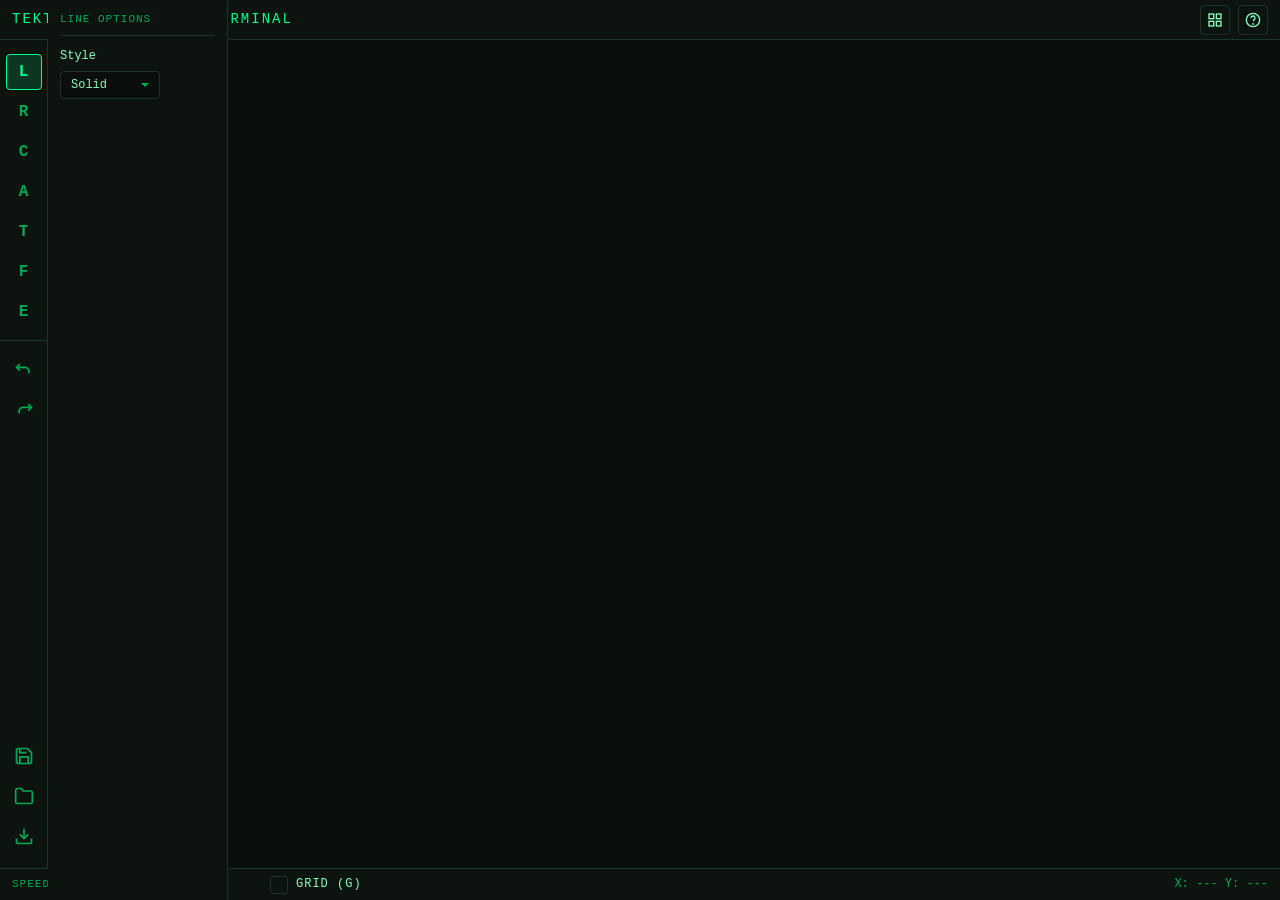
<file: index.html>
<!DOCTYPE html>
<html lang="en">
<head>
  <meta charset="UTF-8">
  <meta name="viewport" content="width=device-width, initial-scale=1.0">
  <title>Tektronix Graphics Terminal</title>
  <link rel="icon" type="image/svg+xml" href="assets/favicon.svg">
  <link rel="stylesheet" href="css/style.css">
</head>
<body>
  <div class="app-container">
    <!-- Header -->
    <header class="app-header">
      <h1>Tektronix Graphics Terminal</h1>
      <div class="header-controls">
        <a href="gallery.html" class="btn btn-icon" data-tooltip="Gallery">
          <svg viewBox="0 0 24 24"><rect x="3" y="3" width="7" height="7"/><rect x="14" y="3" width="7" height="7"/><rect x="3" y="14" width="7" height="7"/><rect x="14" y="14" width="7" height="7"/></svg>
        </a>
        <button class="btn btn-icon" id="help-btn" data-tooltip="Help (?)">
          <svg viewBox="0 0 24 24"><circle cx="12" cy="12" r="10"/><path d="M9 9a3 3 0 1 1 4 2.83V14"/><circle cx="12" cy="18" r="0.5"/></svg>
        </button>
      </div>
    </header>

    <!-- Main content area -->
    <main class="app-main">
      <!-- Left toolbar -->
      <aside class="toolbar">
        <!-- Drawing tools -->
        <div class="toolbar-group">
          <button class="tool-btn active" id="tool-line" data-tool="line" data-tooltip="Line (L)">L</button>
          <button class="tool-btn" id="tool-rect" data-tool="rect" data-tooltip="Rectangle (R)">R</button>
          <button class="tool-btn" id="tool-circle" data-tool="circle" data-tooltip="Circle (C)">C</button>
          <button class="tool-btn" id="tool-arc" data-tool="arc" data-tooltip="Arc (A)">A</button>
          <button class="tool-btn" id="tool-text" data-tool="text" data-tooltip="Text (T)">T</button>
          <button class="tool-btn" id="tool-fill" data-tool="fill" data-tooltip="Fill (F)">F</button>
          <button class="tool-btn" id="tool-eraser" data-tool="eraser" data-tooltip="Eraser (E)">E</button>
        </div>

        <!-- Undo/Redo -->
        <div class="toolbar-group">
          <button class="tool-btn" id="btn-undo" data-tooltip="Undo (Ctrl+Z)">
            <svg viewBox="0 0 24 24"><path d="M3 10h10a5 5 0 0 1 5 5v2"/><polyline points="7 14 3 10 7 6"/></svg>
          </button>
          <button class="tool-btn" id="btn-redo" data-tooltip="Redo (Ctrl+Shift+Z)">
            <svg viewBox="0 0 24 24"><path d="M21 10H11a5 5 0 0 0-5 5v2"/><polyline points="17 14 21 10 17 6"/></svg>
          </button>
        </div>

        <!-- Spacer to push file controls to bottom -->
        <div class="toolbar-spacer"></div>

        <!-- File operations -->
        <div class="toolbar-group">
          <button class="tool-btn" id="btn-save" data-tooltip="Save (Ctrl+S)">
            <svg viewBox="0 0 24 24"><path d="M19 21H5a2 2 0 0 1-2-2V5a2 2 0 0 1 2-2h11l5 5v11a2 2 0 0 1-2 2z"/><polyline points="17 21 17 13 7 13 7 21"/><polyline points="7 3 7 8 15 8"/></svg>
          </button>
          <button class="tool-btn" id="btn-open" data-tooltip="Open (Ctrl+O)">
            <svg viewBox="0 0 24 24"><path d="M22 19a2 2 0 0 1-2 2H4a2 2 0 0 1-2-2V5a2 2 0 0 1 2-2h5l2 3h9a2 2 0 0 1 2 2z"/></svg>
          </button>
          <button class="tool-btn" id="btn-export" data-tooltip="Export (Ctrl+E)">
            <svg viewBox="0 0 24 24"><path d="M21 15v4a2 2 0 0 1-2 2H5a2 2 0 0 1-2-2v-4"/><polyline points="7 10 12 15 17 10"/><line x1="12" y1="15" x2="12" y2="3"/></svg>
          </button>
        </div>
      </aside>

      <!-- Tool options panel (slides out when tool selected) -->
      <div class="options-panel" id="options-panel">
        <h3 id="options-title">Tool Options</h3>
        <!-- Options content populated by JS based on active tool -->
        <div id="options-content"></div>
      </div>

      <!-- Canvas area -->
      <div class="canvas-wrapper">
        <div class="canvas-container" id="canvas-container">
          <!-- Canvases created by TekCanvas.js -->
        </div>
      </div>
    </main>

    <!-- Status bar -->
    <footer class="status-bar">
      <div class="status-item">
        <label for="speed-slider">Speed</label>
        <div class="slider-container">
          <input type="range" id="speed-slider" min="0" max="4" value="2" step="1">
          <span class="status-value" id="speed-label">Normal</span>
        </div>
      </div>

      <div class="status-item">
        <label class="checkbox-container">
          <input type="checkbox" id="grid-toggle">
          <span class="checkmark"></span>
          <span class="checkbox-label">Grid (G)</span>
        </label>
      </div>

      <div class="status-spacer"></div>

      <div class="position-display" id="position-display">X: --- Y: ---</div>
    </footer>
  </div>

  <!-- Hidden file input for Open dialog -->
  <input type="file" id="file-input" accept=".tek.json,.json" class="hidden">

  <!-- Export Modal -->
  <div class="modal-overlay" id="export-modal">
    <div class="modal">
      <div class="modal-header">
        <h3>Export Drawing</h3>
        <button class="modal-close" id="export-modal-close">&times;</button>
      </div>
      <div class="modal-body">
        <div class="export-option">
          <span class="export-option-label">Format</span>
          <div class="export-buttons">
            <button class="btn" id="export-png">PNG Image</button>
            <button class="btn" id="export-svg">SVG Vector</button>
          </div>
        </div>
        <div class="export-option">
          <span class="export-option-label">PNG Options</span>
          <div class="export-buttons">
            <button class="btn" id="export-png-1x">1x Scale</button>
            <button class="btn" id="export-png-2x">2x Scale</button>
          </div>
        </div>
        <div class="export-option">
          <label class="checkbox-container">
            <input type="checkbox" id="export-transparent">
            <span class="checkmark"></span>
            <span class="checkbox-label">Transparent background</span>
          </label>
        </div>
      </div>
    </div>
  </div>

  <script type="module" src="js/app.js"></script>
</body>
</html>
</file>
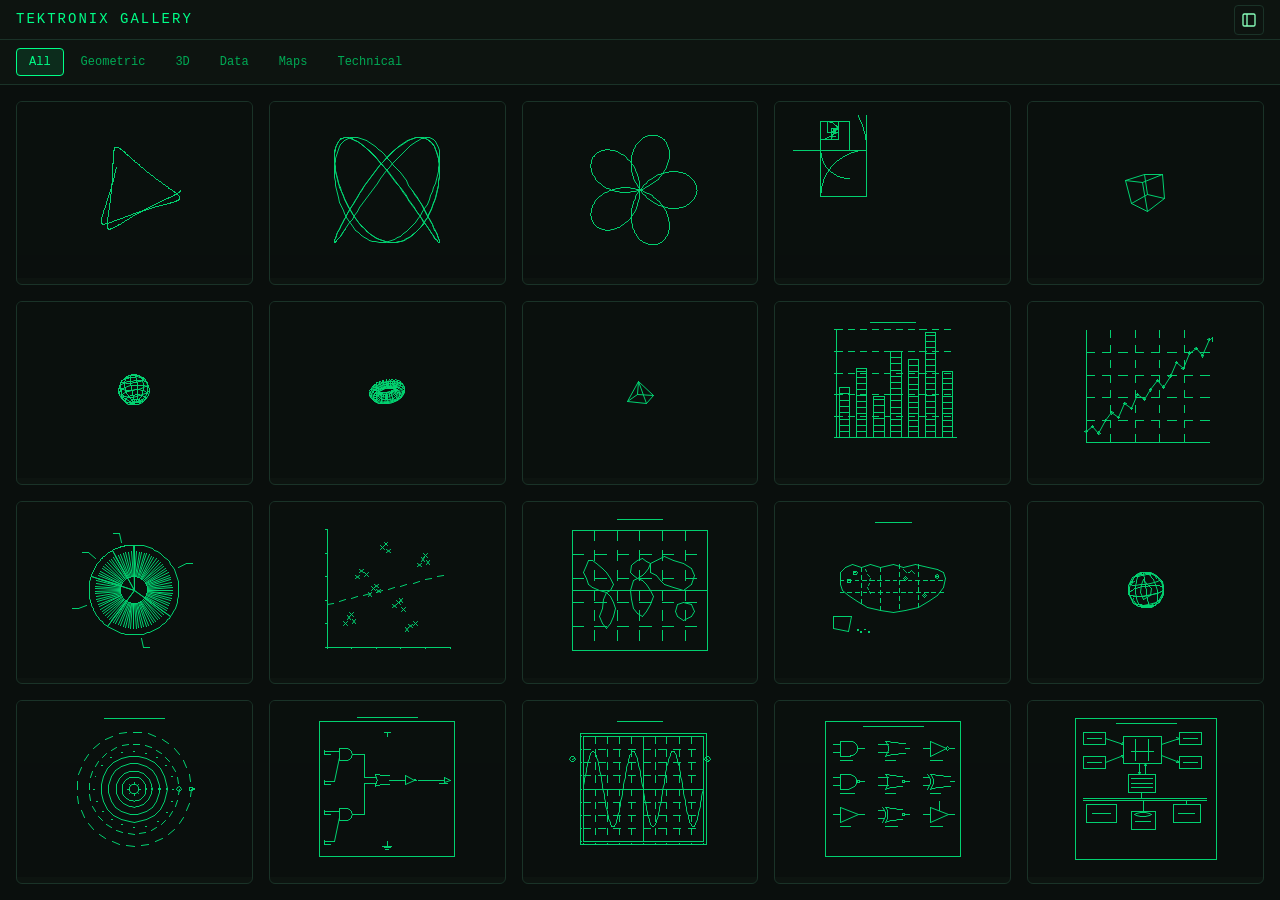
<file: gallery.html>
<!DOCTYPE html>
<html lang="en">
<head>
  <meta charset="UTF-8">
  <meta name="viewport" content="width=device-width, initial-scale=1.0">
  <title>Tektronix Gallery</title>
  <link rel="icon" type="image/svg+xml" href="assets/favicon.svg">
  <link rel="stylesheet" href="css/style.css">
</head>
<body>
  <div class="gallery-container">
    <!-- Header -->
    <header class="gallery-header">
      <h1>Tektronix Gallery</h1>
      <a href="index.html" class="btn btn-icon" data-tooltip="Open Canvas">
        <svg viewBox="0 0 24 24">
          <rect x="3" y="3" width="18" height="18" rx="2" ry="2"/>
          <line x1="9" y1="3" x2="9" y2="21"/>
        </svg>
      </a>
    </header>

    <!-- Category Filter Tabs -->
    <nav class="category-tabs" id="category-tabs">
      <button class="category-tab active" data-category="all">All</button>
      <button class="category-tab" data-category="geometric">Geometric</button>
      <button class="category-tab" data-category="3d">3D</button>
      <button class="category-tab" data-category="data">Data</button>
      <button class="category-tab" data-category="maps">Maps</button>
      <button class="category-tab" data-category="technical">Technical</button>
    </nav>

    <!-- Main Content Area -->
    <main class="gallery-main">
      <!-- Demo Grid View -->
      <div class="demo-grid" id="demo-grid">
        <!-- Demo cards will be populated by gallery-app.js -->
        <!-- Example structure:
        <div class="demo-card" data-demo-id="spirograph">
          <div class="demo-thumbnail">
            <canvas></canvas>
          </div>
          <div class="demo-info">
            <div class="demo-name">Spirograph</div>
            <div class="demo-category">Geometric</div>
          </div>
        </div>
        -->
      </div>

      <!-- Player View (hidden by default) -->
      <div class="player-view" id="player-view">
        <!-- Player Header -->
        <div class="player-header">
          <button class="back-btn" id="back-btn">
            <svg viewBox="0 0 24 24" width="16" height="16" stroke="currentColor" fill="none" stroke-width="2">
              <polyline points="15 18 9 12 15 6"/>
            </svg>
            <span>Back</span>
          </button>
          <h2 id="player-title">Demo Name</h2>
          <div class="player-header-spacer"></div>
          <button class="btn" id="open-in-editor-btn">
            <svg viewBox="0 0 24 24" width="14" height="14" stroke="currentColor" fill="none" stroke-width="2" style="margin-right: 6px;">
              <path d="M12 5v14M5 12h14"/>
            </svg>
            Open in Editor
          </button>
        </div>

        <!-- Player Canvas Area -->
        <div class="player-canvas-area" id="player-canvas-container">
          <!-- TekCanvas will be created here by GraphicPlayer -->
        </div>

        <!-- Player Controls -->
        <div class="player-controls">
          <!-- Playback Controls -->
          <div class="control-group">
            <button class="btn btn-icon" id="restart-btn" data-tooltip="Restart">
              <svg viewBox="0 0 24 24">
                <polygon points="5 4 5 20 8 20 8 4"/>
                <polygon points="11 4 11 20 21 12"/>
              </svg>
            </button>
            <button class="btn btn-icon" id="play-pause-btn" data-tooltip="Play/Pause">
              <svg viewBox="0 0 24 24" id="play-icon">
                <polygon points="5 3 19 12 5 21 5 3"/>
              </svg>
              <svg viewBox="0 0 24 24" id="pause-icon" class="hidden">
                <rect x="6" y="4" width="4" height="16"/>
                <rect x="14" y="4" width="4" height="16"/>
              </svg>
            </button>
          </div>

          <!-- Animate Toggle -->
          <div class="control-group" id="animate-control">
            <label class="toggle-label">
              <input type="checkbox" id="animate-toggle">
              <span>Animate</span>
            </label>
          </div>

          <!-- Speed Control -->
          <div class="control-group">
            <label for="player-speed">Speed:</label>
            <div class="slider-container">
              <input type="range" id="player-speed" min="0" max="4" value="2" step="1">
              <span class="status-value" id="player-speed-label">Normal</span>
            </div>
          </div>

          <!-- Parameter Sliders (dynamic, populated by JS) -->
          <div class="param-sliders" id="param-sliders">
            <!-- Example structure:
            <div class="param-slider">
              <label for="param-R">R:</label>
              <input type="range" id="param-R" min="0.1" max="0.5" value="0.4" step="0.01">
              <span class="param-value">0.4</span>
            </div>
            -->
          </div>
        </div>
      </div>
    </main>
  </div>

  <script type="module" src="js/gallery-app.js"></script>
</body>
</html>
</file>
<file: css/style.css>
/* Tektronix Graphics Terminal - Styles */

/* Color Palette */
:root {
  --tek-primary: #00FF88;    /* Bright modern green - lines, active elements */
  --tek-dim: #00AA55;        /* Dimmed green - grid, inactive elements */
  --tek-background: #0A0F0D; /* Near-black with green tint */
  --tek-panel: #0D1410;      /* Slightly lighter for UI panels */
  --tek-border: #1A3328;     /* Subtle green borders */
  --tek-text: #88FFBB;       /* Readable text on dark backgrounds */
  --tek-highlight: #AAFFDD;  /* Hover/focus states */

  /* Layout dimensions */
  --toolbar-width: 48px;
  --status-bar-height: 32px;
  --header-height: 40px;
  --options-panel-width: 180px;
}

/* CSS Reset */
*, *::before, *::after {
  box-sizing: border-box;
  margin: 0;
  padding: 0;
}

html, body {
  height: 100%;
  width: 100%;
  overflow: hidden;
}

body {
  background-color: var(--tek-background);
  color: var(--tek-text);
  font-family: 'Courier New', Courier, monospace;
  font-size: 14px;
  line-height: 1.4;
}

/* ==========================================================================
   App Layout
   ========================================================================== */

.app-container {
  display: flex;
  flex-direction: column;
  height: 100vh;
  min-width: 800px;
  min-height: 600px;
}

/* Header */
.app-header {
  height: var(--header-height);
  display: flex;
  align-items: center;
  justify-content: space-between;
  padding: 0 12px;
  background-color: var(--tek-panel);
  border-bottom: 1px solid var(--tek-border);
  flex-shrink: 0;
}

.app-header h1 {
  font-size: 14px;
  font-weight: normal;
  letter-spacing: 2px;
  color: var(--tek-primary);
  text-transform: uppercase;
}

.header-controls {
  display: flex;
  gap: 8px;
}

/* Main content area (toolbar + canvas) */
.app-main {
  display: flex;
  flex: 1;
  overflow: hidden;
}

/* ==========================================================================
   Toolbar
   ========================================================================== */

.toolbar {
  width: var(--toolbar-width);
  background-color: var(--tek-panel);
  border-right: 1px solid var(--tek-border);
  display: flex;
  flex-direction: column;
  padding: 8px 0;
  flex-shrink: 0;
}

.toolbar-group {
  display: flex;
  flex-direction: column;
  align-items: center;
  padding: 4px 0;
}

.toolbar-group + .toolbar-group {
  border-top: 1px solid var(--tek-border);
  margin-top: 4px;
  padding-top: 8px;
}

.toolbar-spacer {
  flex: 1;
}

/* Tool buttons */
.tool-btn {
  width: 36px;
  height: 36px;
  display: flex;
  align-items: center;
  justify-content: center;
  background: transparent;
  border: 1px solid transparent;
  border-radius: 4px;
  color: var(--tek-dim);
  cursor: pointer;
  font-family: inherit;
  font-size: 16px;
  font-weight: bold;
  margin: 2px 0;
  transition: all 0.15s ease;
}

.tool-btn:hover {
  color: var(--tek-text);
  background-color: rgba(0, 255, 136, 0.1);
  border-color: var(--tek-border);
}

.tool-btn:active {
  background-color: rgba(0, 255, 136, 0.2);
}

.tool-btn.active {
  color: var(--tek-primary);
  background-color: rgba(0, 255, 136, 0.15);
  border-color: var(--tek-primary);
}

.tool-btn:focus {
  outline: none;
  box-shadow: 0 0 0 2px rgba(0, 255, 136, 0.3);
}

.tool-btn:disabled {
  opacity: 0.3;
  cursor: not-allowed;
}

/* Icon styling within buttons */
.tool-btn svg {
  width: 20px;
  height: 20px;
  stroke: currentColor;
  fill: none;
  stroke-width: 2;
}

/* ==========================================================================
   Canvas Container
   ========================================================================== */

.canvas-wrapper {
  flex: 1;
  position: relative;
  overflow: hidden;
}

.canvas-container {
  position: absolute;
  top: 0;
  left: 0;
  right: 0;
  bottom: 0;
}

.canvas-container canvas {
  position: absolute;
  top: 0;
  left: 0;
}

/* ==========================================================================
   Tool Options Panel (slide-out)
   ========================================================================== */

.options-panel {
  position: absolute;
  top: 0;
  left: var(--toolbar-width);
  width: var(--options-panel-width);
  height: 100%;
  background-color: var(--tek-panel);
  border-right: 1px solid var(--tek-border);
  padding: 12px;
  transform: translateX(-100%);
  opacity: 0;
  transition: transform 0.2s ease, opacity 0.2s ease;
  z-index: 10;
  overflow-y: auto;
  pointer-events: none;
}

.options-panel.open {
  transform: translateX(0);
  opacity: 1;
  pointer-events: auto;
}

.options-panel h3 {
  font-size: 11px;
  font-weight: normal;
  text-transform: uppercase;
  letter-spacing: 1px;
  color: var(--tek-dim);
  margin-bottom: 12px;
  padding-bottom: 8px;
  border-bottom: 1px solid var(--tek-border);
}

.option-group {
  margin-bottom: 16px;
}

.option-group label {
  display: block;
  font-size: 12px;
  color: var(--tek-text);
  margin-bottom: 6px;
}

/* ==========================================================================
   Status Bar
   ========================================================================== */

.status-bar {
  height: var(--status-bar-height);
  display: flex;
  align-items: center;
  padding: 0 12px;
  background-color: var(--tek-panel);
  border-top: 1px solid var(--tek-border);
  font-family: 'Courier New', Courier, monospace;
  font-size: 12px;
  gap: 24px;
  flex-shrink: 0;
}

.status-item {
  display: flex;
  align-items: center;
  gap: 8px;
}

.status-item label {
  color: var(--tek-dim);
  font-size: 11px;
  text-transform: uppercase;
  letter-spacing: 1px;
}

.status-value {
  color: var(--tek-primary);
  min-width: 80px;
}

.status-spacer {
  flex: 1;
}

/* Position display */
.position-display {
  font-family: 'Courier New', Courier, monospace;
  color: var(--tek-dim);
  min-width: 100px;
  text-align: right;
}

/* ==========================================================================
   Form Controls - Buttons
   ========================================================================== */

.btn {
  display: inline-flex;
  align-items: center;
  justify-content: center;
  padding: 6px 12px;
  background-color: transparent;
  border: 1px solid var(--tek-border);
  border-radius: 4px;
  color: var(--tek-text);
  font-family: inherit;
  font-size: 12px;
  cursor: pointer;
  transition: all 0.15s ease;
}

.btn:hover {
  background-color: rgba(0, 255, 136, 0.1);
  border-color: var(--tek-dim);
  color: var(--tek-highlight);
}

.btn:active {
  background-color: rgba(0, 255, 136, 0.2);
}

.btn:focus {
  outline: none;
  box-shadow: 0 0 0 2px rgba(0, 255, 136, 0.3);
}

.btn:disabled {
  opacity: 0.4;
  cursor: not-allowed;
}

.btn-primary {
  background-color: var(--tek-primary);
  border-color: var(--tek-primary);
  color: var(--tek-background);
}

.btn-primary:hover {
  background-color: var(--tek-highlight);
  border-color: var(--tek-highlight);
  color: var(--tek-background);
}

.btn-icon {
  padding: 6px;
  min-width: 28px;
  min-height: 28px;
}

.btn-icon svg {
  width: 16px;
  height: 16px;
  stroke: currentColor;
  fill: none;
  stroke-width: 2;
}

/* ==========================================================================
   Form Controls - Sliders
   ========================================================================== */

.slider-container {
  display: flex;
  align-items: center;
  gap: 8px;
}

input[type="range"] {
  -webkit-appearance: none;
  appearance: none;
  width: 100px;
  height: 4px;
  background: var(--tek-border);
  border-radius: 2px;
  outline: none;
  cursor: pointer;
}

input[type="range"]::-webkit-slider-thumb {
  -webkit-appearance: none;
  appearance: none;
  width: 14px;
  height: 14px;
  background: var(--tek-primary);
  border-radius: 50%;
  cursor: pointer;
  transition: background 0.15s ease, transform 0.15s ease;
}

input[type="range"]::-webkit-slider-thumb:hover {
  background: var(--tek-highlight);
  transform: scale(1.1);
}

input[type="range"]::-moz-range-thumb {
  width: 14px;
  height: 14px;
  background: var(--tek-primary);
  border: none;
  border-radius: 50%;
  cursor: pointer;
  transition: background 0.15s ease, transform 0.15s ease;
}

input[type="range"]::-moz-range-thumb:hover {
  background: var(--tek-highlight);
  transform: scale(1.1);
}

input[type="range"]:focus {
  outline: none;
}

input[type="range"]:focus::-webkit-slider-thumb {
  box-shadow: 0 0 0 3px rgba(0, 255, 136, 0.3);
}

input[type="range"]:focus::-moz-range-thumb {
  box-shadow: 0 0 0 3px rgba(0, 255, 136, 0.3);
}

/* ==========================================================================
   Form Controls - Checkboxes
   ========================================================================== */

.checkbox-container {
  display: flex;
  align-items: center;
  gap: 8px;
  cursor: pointer;
}

.checkbox-container input[type="checkbox"] {
  position: absolute;
  opacity: 0;
  cursor: pointer;
  height: 0;
  width: 0;
}

.checkmark {
  width: 18px;
  height: 18px;
  background-color: transparent;
  border: 1px solid var(--tek-border);
  border-radius: 3px;
  display: flex;
  align-items: center;
  justify-content: center;
  transition: all 0.15s ease;
}

.checkbox-container:hover .checkmark {
  border-color: var(--tek-dim);
  background-color: rgba(0, 255, 136, 0.05);
}

.checkbox-container input[type="checkbox"]:checked + .checkmark {
  background-color: var(--tek-primary);
  border-color: var(--tek-primary);
}

.checkbox-container input[type="checkbox"]:checked + .checkmark::after {
  content: '';
  width: 5px;
  height: 9px;
  border: solid var(--tek-background);
  border-width: 0 2px 2px 0;
  transform: rotate(45deg);
  margin-bottom: 2px;
}

.checkbox-container input[type="checkbox"]:focus + .checkmark {
  box-shadow: 0 0 0 3px rgba(0, 255, 136, 0.3);
}

.checkbox-label {
  font-size: 12px;
  color: var(--tek-text);
}

/* ==========================================================================
   Form Controls - Select / Dropdown
   ========================================================================== */

select {
  appearance: none;
  -webkit-appearance: none;
  background-color: var(--tek-background);
  border: 1px solid var(--tek-border);
  border-radius: 4px;
  color: var(--tek-text);
  font-family: inherit;
  font-size: 12px;
  padding: 6px 28px 6px 10px;
  cursor: pointer;
  background-image: url("data:image/svg+xml,%3Csvg xmlns='http://www.w3.org/2000/svg' width='12' height='12' viewBox='0 0 12 12'%3E%3Cpath fill='%2300AA55' d='M2 4l4 4 4-4'/%3E%3C/svg%3E");
  background-repeat: no-repeat;
  background-position: right 8px center;
  min-width: 100px;
}

select:hover {
  border-color: var(--tek-dim);
}

select:focus {
  outline: none;
  border-color: var(--tek-primary);
  box-shadow: 0 0 0 2px rgba(0, 255, 136, 0.2);
}

select option {
  background-color: var(--tek-panel);
  color: var(--tek-text);
}

/* ==========================================================================
   Tooltips
   ========================================================================== */

[data-tooltip] {
  position: relative;
}

[data-tooltip]::after {
  content: attr(data-tooltip);
  position: absolute;
  left: calc(100% + 8px);
  top: 50%;
  transform: translateY(-50%);
  padding: 4px 8px;
  background-color: var(--tek-background);
  border: 1px solid var(--tek-border);
  border-radius: 4px;
  font-size: 11px;
  color: var(--tek-text);
  white-space: nowrap;
  opacity: 0;
  pointer-events: none;
  transition: opacity 0.15s ease;
  z-index: 100;
}

[data-tooltip]:hover::after {
  opacity: 1;
}

/* ==========================================================================
   Utility Classes
   ========================================================================== */

.hidden {
  display: none !important;
}

.visually-hidden {
  position: absolute;
  width: 1px;
  height: 1px;
  padding: 0;
  margin: -1px;
  overflow: hidden;
  clip: rect(0, 0, 0, 0);
  white-space: nowrap;
  border: 0;
}

/* ==========================================================================
   Links
   ========================================================================== */

a {
  color: var(--tek-primary);
  text-decoration: none;
}

a:hover {
  color: var(--tek-highlight);
}

/* ==========================================================================
   Scrollbar Styling
   ========================================================================== */

::-webkit-scrollbar {
  width: 8px;
  height: 8px;
}

::-webkit-scrollbar-track {
  background: var(--tek-background);
}

::-webkit-scrollbar-thumb {
  background: var(--tek-border);
  border-radius: 4px;
}

::-webkit-scrollbar-thumb:hover {
  background: var(--tek-dim);
}

/* Firefox */
* {
  scrollbar-width: thin;
  scrollbar-color: var(--tek-border) var(--tek-background);
}

/* ==========================================================================
   Gallery Page Styles
   ========================================================================== */

.gallery-container {
  display: flex;
  flex-direction: column;
  height: 100%;
  min-width: 800px;
  min-height: 600px;
}

.gallery-header {
  height: var(--header-height);
  display: flex;
  align-items: center;
  justify-content: space-between;
  padding: 0 16px;
  background-color: var(--tek-panel);
  border-bottom: 1px solid var(--tek-border);
  flex-shrink: 0;
}

.gallery-header h1 {
  font-size: 14px;
  font-weight: normal;
  letter-spacing: 2px;
  color: var(--tek-primary);
  text-transform: uppercase;
}

/* Category filter tabs */
.category-tabs {
  display: flex;
  gap: 4px;
  padding: 8px 16px;
  background-color: var(--tek-panel);
  border-bottom: 1px solid var(--tek-border);
  overflow-x: auto;
  flex-shrink: 0;
}

.category-tab {
  padding: 6px 12px;
  background: transparent;
  border: 1px solid transparent;
  border-radius: 4px;
  color: var(--tek-dim);
  font-family: inherit;
  font-size: 12px;
  cursor: pointer;
  transition: all 0.15s ease;
  white-space: nowrap;
}

.category-tab:hover {
  color: var(--tek-text);
  background-color: rgba(0, 255, 136, 0.1);
}

.category-tab.active {
  color: var(--tek-primary);
  border-color: var(--tek-primary);
  background-color: rgba(0, 255, 136, 0.1);
}

/* Demo grid */
.demo-grid {
  flex: 1;
  display: grid;
  grid-template-columns: repeat(auto-fill, minmax(200px, 1fr));
  gap: 16px;
  padding: 16px;
  overflow-y: auto;
}

.demo-card {
  background-color: var(--tek-panel);
  border: 1px solid var(--tek-border);
  border-radius: 6px;
  overflow: hidden;
  cursor: pointer;
  transition: all 0.15s ease;
}

.demo-card:hover {
  border-color: var(--tek-dim);
  transform: translateY(-2px);
}

.demo-card:hover .demo-thumbnail {
  opacity: 1;
}

.demo-thumbnail {
  aspect-ratio: 4/3;
  background-color: var(--tek-background);
  display: flex;
  align-items: center;
  justify-content: center;
  opacity: 0.8;
  transition: opacity 0.15s ease;
}

.demo-thumbnail canvas {
  width: 100%;
  height: 100%;
}

.demo-info {
  padding: 10px 12px;
}

.demo-name {
  font-size: 13px;
  color: var(--tek-text);
  margin-bottom: 4px;
}

.demo-category {
  font-size: 11px;
  color: var(--tek-dim);
  text-transform: uppercase;
  letter-spacing: 1px;
}

/* Player view */
.player-view {
  display: none;
  flex-direction: column;
  height: 100%;
}

.player-view.active {
  display: flex;
}

.player-header {
  display: flex;
  align-items: center;
  gap: 16px;
  padding: 12px 16px;
  background-color: var(--tek-panel);
  border-bottom: 1px solid var(--tek-border);
}

.player-header .back-btn {
  display: flex;
  align-items: center;
  gap: 6px;
  color: var(--tek-dim);
  font-size: 12px;
  cursor: pointer;
  transition: color 0.15s ease;
}

.player-header .back-btn:hover {
  color: var(--tek-primary);
}

.player-header h2 {
  font-size: 14px;
  font-weight: normal;
  color: var(--tek-text);
}

.player-canvas-area {
  flex: 1;
  position: relative;
  overflow: hidden;
  min-height: 0; /* Allow flex item to shrink */
  min-width: 0;
}

/* Canvases inside player area */
.player-canvas-area canvas {
  position: absolute;
  top: 0;
  left: 0;
  width: 100%;
  height: 100%;
}

.player-controls {
  display: flex;
  align-items: center;
  gap: 16px;
  padding: 12px 16px;
  background-color: var(--tek-panel);
  border-top: 1px solid var(--tek-border);
}

.player-controls .control-group {
  display: flex;
  align-items: center;
  gap: 8px;
}

.player-controls .toggle-label {
  display: flex;
  align-items: center;
  gap: 6px;
  cursor: pointer;
  font-size: 11px;
  color: var(--tek-dim);
  text-transform: uppercase;
}

.player-controls .toggle-label input[type="checkbox"] {
  appearance: none;
  width: 14px;
  height: 14px;
  border: 1px solid var(--tek-border);
  background-color: var(--tek-background);
  cursor: pointer;
}

.player-controls .toggle-label input[type="checkbox"]:checked {
  background-color: var(--tek-primary);
  border-color: var(--tek-primary);
}

.player-controls .toggle-label input[type="checkbox"]:disabled {
  opacity: 0.5;
  cursor: not-allowed;
}

.player-controls .param-sliders {
  display: flex;
  gap: 16px;
  margin-left: auto;
}

.param-slider {
  display: flex;
  align-items: center;
  gap: 6px;
}

.param-slider label {
  font-size: 11px;
  color: var(--tek-dim);
  text-transform: uppercase;
}

.param-slider .param-value {
  font-size: 11px;
  color: var(--tek-primary);
  min-width: 40px;
  text-align: right;
}

/* Gallery main content area */
.gallery-main {
  flex: 1;
  display: flex;
  flex-direction: column;
  overflow: hidden;
  position: relative;
}

/* Player header spacer for flexbox */
.player-header-spacer {
  flex: 1;
}

/* Player view when active hides the grid */
.gallery-main .demo-grid {
  display: grid;
}

.gallery-main.player-active .demo-grid {
  display: none;
}

.gallery-main.player-active .player-view {
  display: flex;
}

/* Player canvas container styling */
.player-canvas-area {
  background-color: var(--tek-background);
}

.player-canvas-area .canvas-container {
  position: absolute;
  top: 0;
  left: 0;
  right: 0;
  bottom: 0;
}

/* Player control buttons */
.player-controls .btn-icon svg {
  width: 16px;
  height: 16px;
}

/* Loading state for demo grid */
.demo-grid-loading {
  display: flex;
  align-items: center;
  justify-content: center;
  height: 200px;
  color: var(--tek-dim);
  font-size: 14px;
}

/* Empty state when no demos match filter */
.demo-grid-empty {
  display: flex;
  align-items: center;
  justify-content: center;
  height: 200px;
  color: var(--tek-dim);
  font-size: 14px;
}

/* ==========================================================================
   Responsive Adjustments
   ========================================================================== */

@media (max-width: 900px) {
  .options-panel {
    width: 160px;
  }

  .status-bar {
    gap: 16px;
    font-size: 11px;
  }

  .demo-grid {
    grid-template-columns: repeat(auto-fill, minmax(160px, 1fr));
    gap: 12px;
    padding: 12px;
  }
}

@media (max-height: 700px) {
  :root {
    --header-height: 36px;
    --status-bar-height: 28px;
  }

  .tool-btn {
    width: 32px;
    height: 32px;
  }

  .toolbar-group {
    padding: 2px 0;
  }
}

/* ==========================================================================
   Toast Notifications
   ========================================================================== */

.toast {
  position: fixed;
  bottom: 60px;
  left: 50%;
  transform: translateX(-50%) translateY(100px);
  background-color: var(--tek-panel);
  border: 1px solid var(--tek-border);
  border-radius: 6px;
  padding: 12px 20px;
  color: var(--tek-text);
  font-size: 13px;
  z-index: 1000;
  opacity: 0;
  transition: transform 0.3s ease, opacity 0.3s ease;
  max-width: 400px;
  text-align: center;
}

.toast.show {
  transform: translateX(-50%) translateY(0);
  opacity: 1;
}

.toast.error {
  border-color: #FF6B6B;
  color: #FF6B6B;
}

.toast.success {
  border-color: var(--tek-primary);
  color: var(--tek-primary);
}

/* ==========================================================================
   Export Modal
   ========================================================================== */

.modal-overlay {
  position: fixed;
  top: 0;
  left: 0;
  right: 0;
  bottom: 0;
  background-color: rgba(0, 0, 0, 0.7);
  display: flex;
  align-items: center;
  justify-content: center;
  z-index: 1000;
  opacity: 0;
  pointer-events: none;
  transition: opacity 0.2s ease;
}

.modal-overlay.open {
  opacity: 1;
  pointer-events: auto;
}

.modal {
  background-color: var(--tek-panel);
  border: 1px solid var(--tek-border);
  border-radius: 8px;
  padding: 20px;
  min-width: 280px;
  max-width: 400px;
  transform: scale(0.9);
  transition: transform 0.2s ease;
}

.modal-overlay.open .modal {
  transform: scale(1);
}

.modal-header {
  display: flex;
  align-items: center;
  justify-content: space-between;
  margin-bottom: 16px;
  padding-bottom: 12px;
  border-bottom: 1px solid var(--tek-border);
}

.modal-header h3 {
  font-size: 14px;
  font-weight: normal;
  color: var(--tek-text);
  letter-spacing: 1px;
  text-transform: uppercase;
}

.modal-close {
  background: none;
  border: none;
  color: var(--tek-dim);
  cursor: pointer;
  font-size: 20px;
  line-height: 1;
  padding: 4px;
  transition: color 0.15s ease;
}

.modal-close:hover {
  color: var(--tek-primary);
}

.modal-body {
  display: flex;
  flex-direction: column;
  gap: 12px;
}

.export-option {
  display: flex;
  flex-direction: column;
  gap: 8px;
}

.export-option-label {
  font-size: 12px;
  color: var(--tek-dim);
  text-transform: uppercase;
  letter-spacing: 1px;
}

.export-buttons {
  display: flex;
  gap: 8px;
}

.export-buttons .btn {
  flex: 1;
}

.export-buttons .btn:disabled {
  opacity: 0.4;
  cursor: not-allowed;
}
</file>
